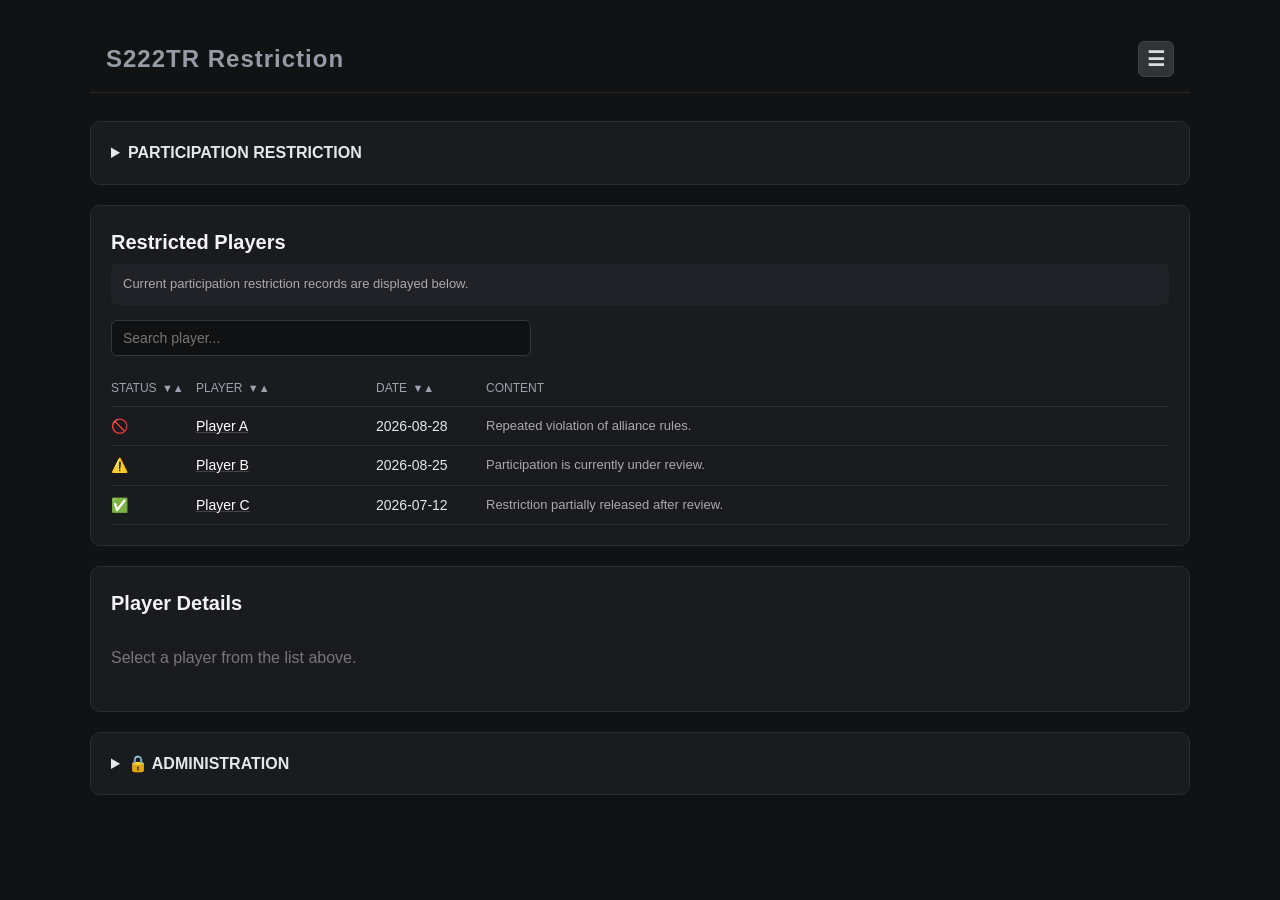
<file: guild-restriction.html>
<!DOCTYPE html>
<html lang="en">

<head>
<link rel="stylesheet" href="style.css">
<script src="script.js"></script>
<meta charset="UTF-8">

<meta
  name="viewport"
  content="width=device-width, initial-scale=1.0"
>

<title>S222TR Guild Restriction</title>



<style>

/* =========================================
   BASE
========================================= */

* {
  box-sizing: border-box;
}

body {

  margin: 0;

  background: #111214;

  color: #e5e7eb;

  font-family:
    Arial,
    sans-serif;

}

.container {

  width: min(1100px, 94%);

  margin: 24px auto 60px;

}



/* =========================================
   HEADER
========================================= */

.page-header {

  display: flex;

  align-items: center;

  justify-content: space-between;

  margin-bottom: 28px;

  border-bottom:
    1px solid #2a2a2a;

  padding-bottom: 14px;

}

.page-title h1 {

  margin: 0;

  font-size: 24px;

  letter-spacing: 1px;

  color: #ffffff;

}



/* =========================================
   BACK BUTTON
========================================= */

.back-button {

  display: inline-block;

  padding: 7px 12px;

  border: 1px solid #444;

  border-radius: 6px;

  background: #1a1a1a;

  color: #ccc;

  text-decoration: none;

  font-size: 13px;

  white-space: nowrap;

  transition:
    background 0.2s,
    border-color 0.2s;

}

.back-button:hover {

  background: #252525;

  border-color: #666;

}



/* =========================================
   SECTION
========================================= */

.section {

  background: #1a1b1e;

  border: 1px solid #2b2d31;

  border-radius: 10px;

  padding: 20px;

  margin-bottom: 20px;

}

.section h2 {

  margin-top: 0;

  font-size: 20px;

}



/* =========================================
   NOTICE
========================================= */

.notice {

  padding: 10px 12px;

  border-radius: 6px;

  background: #202227;

  color: #aaa;

  font-size: 13px;

  margin-bottom: 15px;

}



/* =========================================
   SEARCH
========================================= */

.search-box {

  margin: 15px 0;

}

.search-box input {

  width: 100%;

  max-width: 420px;

  padding: 9px 11px;

  border-radius: 6px;

  border: 1px solid #34363b;

  background: #101113;

  color: #eee;

  font-size: 14px;

}



/* =========================================
   TABLE
========================================= */

.records-table {

  width: 100%;

  border-collapse: collapse;

  margin-top: 8px;

  table-layout: fixed;

}

.records-table th,
.records-table td {

  padding:

    8px
    10px
    8px
    0;

  border-bottom:

    1px solid
    #2b2d31;

  text-align: left;

}



/* =========================================
   STATUS
========================================= */

.records-table
th:first-child,
.records-table
td:first-child {

  width: 85px;

  white-space: nowrap;

}



/* =========================================
   PLAYER
========================================= */

.records-table
th:nth-child(2),
.records-table
td:nth-child(2) {

  width: 180px;

  white-space: nowrap;

}



/* =========================================
   DATE
========================================= */

.records-table
th:nth-child(3),
.records-table
td:nth-child(3) {

  width: 110px;

  white-space: nowrap;

}



/* =========================================
   CONTENT
========================================= */

.records-table
th:nth-child(4),
.records-table
td:nth-child(4) {

  width: auto;

}

.content-preview {

  display: block;

  overflow: hidden;

  text-overflow: ellipsis;

  white-space: nowrap;

  color: #aaa;

  font-size: 13px;

}



/* =========================================
   TABLE HEADER
========================================= */

.records-table th {

  color: #9ca3af;

  font-size: 12px;

  font-weight: normal;

}

.records-table td {

  font-size: 14px;

}



/* =========================================
   SORT
========================================= */

.sort-button {

  border: none;

  background: none;

  color: #9ca3af;

  padding: 0;

  margin-left: 2px;

  cursor: pointer;

  font-size: 11px;

}

.sort-button:hover {

  color: white;

}



/* =========================================
   STATUS CELL
========================================= */

.status-cell {

  font-size: 18px;

}



/* =========================================
   PLAYER LINK
========================================= */

.player-link {

  color: #fff;

  cursor: pointer;

  text-decoration: underline;

  text-decoration-color: #444;

}

.player-link:hover {

  text-decoration-color: #fff;

}



/* =========================================
   DETAILS
========================================= */

.detail-row {

  margin-bottom: 15px;

}

.detail-label {

  color: #888;

  font-size: 12px;

  margin-bottom: 4px;

}

.detail-value {

  font-size: 15px;

  white-space: normal;

  overflow-wrap: anywhere;

  word-break: break-word;

}

.record-history {

  margin-top: 20px;

}

.history-item {

  padding: 12px;

  border:
    1px solid
    #2b2d31;

  border-radius: 7px;

  margin-bottom: 8px;

  background: #151619;

  white-space: normal;

  overflow-wrap: anywhere;

  word-break: break-word;

}



/* =========================================
   FORM
========================================= */

.form-grid {

  display: grid;

  grid-template-columns:
    1fr 1fr;

  gap: 15px;

}

.form-group {

  display: flex;

  flex-direction: column;

  gap: 6px;

}

.form-group.full {

  grid-column: 1 / -1;

}

label {

  font-size: 13px;

  color: #aaa;

}

input,
select,
textarea {

  width: 100%;

  padding: 10px;

  border-radius: 6px;

  border:
    1px solid
    #34363b;

  background: #101113;

  color: #eee;

  font-size: 14px;

}

textarea {

  min-height: 120px;

  resize: vertical;

}



/* =========================================
   BUTTON
========================================= */

button {

  border: none;

  border-radius: 6px;

  padding: 9px 14px;

  cursor: pointer;

  background: #5865f2;

  color: white;

  font-weight: bold;

}

button:hover {

  opacity: 0.85;

}

button.secondary {

  background: #3a3d43;

}



/* =========================================
   ACTIONS
========================================= */

.actions {

  display: flex;

  gap: 8px;

  margin-top: 15px;

  flex-wrap: wrap;

}



/* =========================================
   HIDDEN
========================================= */

.hidden {

  display: none;

}

.empty {

  color: #777;

  padding: 20px 0;

}



/* =========================================
   COLLAPSIBLE DETAILS
========================================= */

details {

  background: #1a1b1e;

  border:
    1px solid
    #2b2d31;

  border-radius: 10px;

  margin-bottom: 20px;

}

details summary {

  cursor: pointer;

  padding: 18px 20px;

  color: #e5e7eb;

  font-size: 16px;

  font-weight: bold;

  list-style-position: inside;

}

details summary:hover {

  color: white;

}

.details-content {

  padding:
    0
    20px
    20px
    20px;

}

.details-content h3 {

  font-size: 15px;

  color: #aaa;

  margin-top: 20px;

}

.details-content p {

  color: #ccc;

  font-size: 14px;

  line-height: 1.7;

  white-space: normal;

  overflow-wrap: anywhere;

  word-break: break-word;

}



/* =========================================
   RESTRICTION DOCUMENT
========================================= */

.restriction-document h1 {

  font-size: 20px;

  color: #ffffff;

  margin:
    0
    0
    18px;

}

.restriction-document h2 {

  font-size: 16px;

  color: #ffffff;

  margin:
    26px
    0
    8px;

}

.restriction-document h3 {

  font-size: 14px;

  color: #dddddd;

  margin:
    18px
    0
    4px;

}

.restriction-document p {

  color: #bbb;

  font-size: 14px;

  line-height: 1.55;

  margin:
    0
    0
    6px;

  white-space: normal;

  overflow-wrap: anywhere;

  word-break: break-word;

}

.restriction-document ul,
.restriction-document ol {

  margin:
    4px
    0
    10px;

  padding-left: 20px;

}

.restriction-document li {

  margin-bottom: 3px;

  font-size: 14px;

  line-height: 1.5;

  color: #bbb;

}

.restriction-document strong {

  color: #fff;

}

.restriction-document hr {

  border: none;

  border-top:
    1px solid
    #2a2a2a;

  margin:
    24px
    0;

}

.restriction-document a {

  color: #ccc;

  text-decoration: underline;

}



/* =========================================
   ADMIN LOCK
========================================= */

.admin-lock {

  padding-top: 5px;

}

.lock-message {

  color: #888;

  font-size: 13px;

  margin-bottom: 12px;

}

.unlock-row {

  display: flex;

  gap: 8px;

  flex-wrap: wrap;

}

.unlock-row input {

  max-width: 260px;

}



/* =========================================
   MOBILE
========================================= */

@media (max-width: 650px) {

  .container {

    width: 96%;

    margin-top: 18px;

  }

  .page-title h1 {

    font-size: 19px;

  }

  .back-button {

    padding: 6px 10px;

    font-size: 12px;

  }

  .section {

    padding: 15px;

  }



  /* RESTRICTION DOCUMENT */

  .restriction-document h1 {

    font-size: 18px;

  }

  .restriction-document h2 {

    font-size: 15px;

  }



  /* STATUS */

  .records-table
  th:first-child,
  .records-table
  td:first-child {

    width: 65px;

  }



  /* PLAYER */

  .records-table
  th:nth-child(2),
  .records-table
  td:nth-child(2) {

    width: 120px;

  }



  /* DATE */

  .records-table
  th:nth-child(3),
  .records-table
  td:nth-child(3) {

    width: 95px;

  }



  /* CONTENT */

  .records-table
  th:nth-child(4),
  .records-table
  td:nth-child(4) {

    width: auto;

  }

  .content-preview {

    max-width: 150px;

  }



  .form-grid {

    grid-template-columns: 1fr;

  }

  .form-group.full {

    grid-column: auto;

  }

}

</style>

</head>





<body>



<div class="container">



<!-- =========================================
     HEADER
========================================= -->

<header class="page-header">

  <div class="page-title">

    <h1>
      <a
        href="https://discord.com/channels/1532246363260194866/1532542629726785597"
        class="notranslate"
      >
        S222TR Restriction
      </a>
    </h1>

  </div>



  <button
    type="button"
    class="site-menu-button"
    aria-label="Navigation Menu"
  >
    ☰
  </button>

</header>





<!-- =========================================
     PARTICIPATION RESTRICTION
========================================= -->

<details>

<summary>
PARTICIPATION RESTRICTION
</summary>



<div
  id="restrictionContent"
  class="details-content restriction-document"
>

<p>
Loading...
</p>

</div>

</details>





<!-- =========================================
     CURRENT RECORDS
========================================= -->

<section class="section">

<h2>
Restricted Players
</h2>



<div class="notice">

Current participation restriction records are displayed below.

</div>





<div class="search-box">

<input

  type="text"

  id="searchInput"

  placeholder="Search player..."

  oninput="renderList()"

>

</div>





<table class="records-table">

<thead>

<tr>

<th>

STATUS

<button
  class="sort-button"
  onclick="sortBy('status')"
>
▼▲
</button>

</th>



<th>

PLAYER

<button
  class="sort-button"
  onclick="sortBy('player')"
>
▼▲
</button>

</th>



<th>

DATE

<button
  class="sort-button"
  onclick="sortBy('date')"
>
▼▲
</button>

</th>



<th>

CONTENT

</th>

</tr>

</thead>



<tbody
  id="playerList"
>
</tbody>

</table>

</section>





<!-- =========================================
     PLAYER DETAILS
========================================= -->

<section class="section">

<h2>
Player Details
</h2>



<div
  id="detailEmpty"
  class="empty"
>

Select a player from the list above.

</div>



<div
  id="detailContent"
  class="hidden"
>



<div class="detail-row">

<div class="detail-label">
STATUS
</div>

<div
  id="detailStatus"
  class="detail-value"
></div>

</div>





<div class="detail-row">

<div class="detail-label">
PLAYER
</div>

<div
  id="detailPlayer"
  class="detail-value"
></div>

</div>





<div class="detail-row">

<div class="detail-label">
DATE
</div>

<div
  id="detailDate"
  class="detail-value"
></div>

</div>





<div class="detail-row">

<div class="detail-label">
DETAILS
</div>

<div
  id="detailDescription"
  class="detail-value"
></div>

</div>





<div class="record-history">

<h3>
RECORD HISTORY
</h3>

<div
  id="historyList"
></div>

</div>

</div>

</section>





<!-- =========================================
     ADMINISTRATION
========================================= -->

<details>

<summary>
🔒 ADMINISTRATION
</summary>



<div class="details-content">



<div
  id="adminLock"
  class="admin-lock"
>



<div class="lock-message">

Administrator access required.

</div>



<div class="unlock-row">



<input

  type="password"

  id="adminPassword"

  placeholder="Password"

>



<button
  onclick="unlockAdmin()"
>
UNLOCK
</button>



</div>

</div>





<div
  id="adminContent"
  class="hidden"
>



<div class="form-grid">



<div class="form-group">

<label>
PLAYER
</label>

<input
  type="text"
  id="playerInput"
  placeholder="Player Name"
>

</div>





<div class="form-group">

<label>
STATUS
</label>

<select
  id="statusInput"
>

<option value="🚫">
🚫 Restricted
</option>

<option value="⚠️">
⚠️ Partial / Review
</option>

<option value="✅">
✅ Released
</option>

</select>

</div>





<div class="form-group">

<label>
DATE
</label>

<input
  type="date"
  id="dateInput"
>

</div>





<div class="form-group full">

<label>
DETAILS
</label>

<textarea
  id="descriptionInput"
  placeholder="Record details..."
></textarea>

</div>

</div>





<div class="actions">



<button
  onclick="addRecord()"
>
Add Record
</button>



<button
  class="secondary"
  onclick="clearForm()"
>
Clear
</button>



</div>

</div>

</div>

</details>





</div>





<script>

/* =========================================
   RESTRICTION DOCUMENT
========================================= */

async function loadRestrictionDocument() {

  const container =
    document.getElementById(
      "restrictionContent"
    );



  try {

    const response =
      await fetch("restriction.md");



    if (!response.ok) {

      throw new Error(
        "Failed to load restriction.md"
      );

    }



    const markdown =
      await response.text();



    container.innerHTML =
      markdownToHtml(markdown);

  }

  catch (error) {

    console.error(error);

    container.innerHTML = `

      <p>
        Failed to load participation restriction details.
      </p>

    `;

  }

}





function markdownToHtml(markdown) {

  const lines =
    markdown.split(/\r?\n/);

  let html = "";

  let paragraph = [];



  function flushParagraph() {

    if (!paragraph.length) {

      return;

    }



    const text =
      paragraph.join(" ");



    html +=
      "<p>" +
      formatInlineMarkdown(
        text
      ) +
      "</p>";



    paragraph = [];

  }



  lines.forEach(

    line => {

      const trimmed =
        line.trim();



      if (!trimmed) {

        flushParagraph();

        return;

      }



      if (
        trimmed.startsWith("# ")
      ) {

        flushParagraph();



        html +=
          "<h1>" +
          formatInlineMarkdown(
            trimmed.substring(2)
          ) +
          "</h1>";



        return;

      }



      if (
        trimmed.startsWith("## ")
      ) {

        flushParagraph();



        html +=
          "<h2>" +
          formatInlineMarkdown(
            trimmed.substring(3)
          ) +
          "</h2>";



        return;

      }



      paragraph.push(
        trimmed
      );

    }

  );



  flushParagraph();



  return html;

}





function formatInlineMarkdown(text) {

  const escaped =
    escapeHtml(text);



  return escaped.replace(

    /\*\*(.*?)\*\*/g,

    "<strong>$1</strong>"

  );

}





/* =========================================
   DATA
========================================= */

const STORAGE_KEY =
  "s222_participation_restrictions";



const sampleData = [

{
  id: crypto.randomUUID(),

  player: "Player A",

  status: "🚫",

  date: "2026-08-28",

  description:
    "Repeated violation of alliance rules."
},

{
  id: crypto.randomUUID(),

  player: "Player B",

  status: "⚠️",

  date: "2026-08-25",

  description:
    "Participation is currently under review."
},

{
  id: crypto.randomUUID(),

  player: "Player C",

  status: "✅",

  date: "2026-07-12",

  description:
    "Restriction partially released after review."
}

];





/* =========================================
   SORT
========================================= */

let currentSort = "date";

let sortDirection = "desc";





/* =========================================
   LOAD
========================================= */

function loadRecords() {

  const saved =
    localStorage.getItem(
      STORAGE_KEY
    );



  if (saved) {

    return JSON.parse(saved);

  }



  localStorage.setItem(

    STORAGE_KEY,

    JSON.stringify(
      sampleData
    )

  );



  return sampleData;

}





/* =========================================
   SAVE
========================================= */

function saveRecords(records) {

  localStorage.setItem(

    STORAGE_KEY,

    JSON.stringify(records)

  );

}





/* =========================================
   SORT
========================================= */

function sortBy(type) {

  if (
    currentSort === type
  ) {

    sortDirection =
      sortDirection === "asc"
        ? "desc"
        : "asc";

  }

  else {

    currentSort = type;

    sortDirection = "asc";

  }



  renderList();

}





/* =========================================
   STATUS ORDER
========================================= */

function statusValue(status) {

  const order = {

    "🚫": 1,

    "⚠️": 2,

    "✅": 3

  };



  return (
    order[status] || 99
  );

}





/* =========================================
   CONTENT PREVIEW
========================================= */

function contentPreview(text) {

  if (!text) {

    return "";

  }



  const maxLength = 45;



  if (
    text.length <=
    maxLength
  ) {

    return text;

  }



  return (
    text.substring(
      0,
      maxLength
    )
    + "..."
  );

}





/* =========================================
   RENDER LIST
========================================= */

function renderList() {

  let records =
    loadRecords();



  const search =
    document
      .getElementById(
        "searchInput"
      )
      .value
      .trim()
      .toLowerCase();



  if (search) {

    records =
      records.filter(

        record =>
          record.player
            .toLowerCase()
            .includes(search)

      );

  }





  records.sort(

    (a, b) => {

      let result = 0;



      if (
        currentSort === "status"
      ) {

        result =
          statusValue(
            a.status
          )
          -
          statusValue(
            b.status
          );

      }



      else if (
        currentSort === "player"
      ) {

        result =
          a.player.localeCompare(

            b.player,

            undefined,

            {
              sensitivity:
                "base"
            }

          );

      }



      else if (
        currentSort === "date"
      ) {

        result =
          new Date(a.date)
          -
          new Date(b.date);

      }



      return
        sortDirection === "asc"
          ? result
          : -result;

    }

  );





  const list =
    document.getElementById(
      "playerList"
    );



  list.innerHTML = "";





  if (
    records.length === 0
  ) {

    list.innerHTML = `

      <tr>

        <td
          colspan="4"
          class="empty"
        >
          No records found.
        </td>

      </tr>

    `;

    return;

  }





  records.forEach(

    record => {

      const row =
        document.createElement(
          "tr"
        );



      row.innerHTML = `

        <td
          class="status-cell"
        >
          ${record.status}
        </td>



        <td>

          <span

            class="player-link"

            onclick=
              "showDetails('${record.id}')"

          >

            ${escapeHtml(
              record.player
            )}

          </span>

        </td>



        <td>
          ${record.date}
        </td>



        <td>

          <span
            class="content-preview"
            title="${escapeHtml(
              record.description || ""
            )}"
          >

            ${escapeHtml(
              contentPreview(
                record.description
              )
            )}

          </span>

        </td>

      `;



      list.appendChild(row);

    }

  );

}





/* =========================================
   DETAILS
========================================= */

function showDetails(id) {

  const records =
    loadRecords();



  const record =
    records.find(

      item =>
        item.id === id

    );



  if (!record) return;





  document
    .getElementById(
      "detailEmpty"
    )
    .classList
    .add("hidden");



  document
    .getElementById(
      "detailContent"
    )
    .classList
    .remove("hidden");





  document
    .getElementById(
      "detailStatus"
    )
    .textContent =
      record.status;



  document
    .getElementById(
      "detailPlayer"
    )
    .textContent =
      record.player;



  document
    .getElementById(
      "detailDate"
    )
    .textContent =
      record.date;



  document
    .getElementById(
      "detailDescription"
    )
    .textContent =
      record.description ||
      "No details.";





  const history =
    records.filter(

      item =>
        item.player ===
        record.player

    );



  const historyList =
    document.getElementById(
      "historyList"
    );



  historyList.innerHTML = "";





  history.forEach(

    item => {

      const div =
        document.createElement(
          "div"
        );



      div.className =
        "history-item";



      div.innerHTML = `

        <strong>
          ${item.status}
        </strong>

        &nbsp;

        ${item.date}

        <br>

        <small>

          ${escapeHtml(
            item.description || ""
          )}

        </small>

      `;



      historyList.appendChild(
        div
      );

    }

  );

}





/* =========================================
   ADMIN UNLOCK
========================================= */

const ADMIN_PASSWORD =
  "S222";





function unlockAdmin() {

  const password =
    document
      .getElementById(
        "adminPassword"
      )
      .value;



  if (
    password ===
    ADMIN_PASSWORD
  ) {

    document
      .getElementById(
        "adminLock"
      )
      .classList
      .add("hidden");



    document
      .getElementById(
        "adminContent"
      )
      .classList
      .remove("hidden");

  }

  else {

    alert(
      "Incorrect password."
    );

  }

}





/* =========================================
   ADD RECORD
========================================= */

function addRecord() {

  const player =
    document
      .getElementById(
        "playerInput"
      )
      .value
      .trim();



  const status =
    document
      .getElementById(
        "statusInput"
      )
      .value;



  const date =
    document
      .getElementById(
        "dateInput"
      )
      .value;



  const description =
    document
      .getElementById(
        "descriptionInput"
      )
      .value
      .trim();





  if (!player) {

    alert(
      "Please enter a player name."
    );

    return;

  }



  if (!date) {

    alert(
      "Please select a date."
    );

    return;

  }





  const records =
    loadRecords();



  records.unshift({

    id:
      crypto.randomUUID(),

    player,

    status,

    date,

    description

  });



  saveRecords(records);



  renderList();



  clearForm();



  alert(
    "Record added."
  );

}





/* =========================================
   CLEAR FORM
========================================= */

function clearForm() {

  document
    .getElementById(
      "playerInput"
    )
    .value = "";



  document
    .getElementById(
      "statusInput"
    )
    .value =
      "🚫";



  document
    .getElementById(
      "dateInput"
    )
    .value = "";



  document
    .getElementById(
      "descriptionInput"
    )
    .value = "";

}





/* =========================================
   ESCAPE HTML
========================================= */

function escapeHtml(text) {

  const div =
    document.createElement(
      "div"
    );



  div.textContent = text;



  return div.innerHTML;

}





/* =========================================
   INITIALIZE
========================================= */

loadRestrictionDocument();

renderList();

</script>



</body>

</html>
</file>
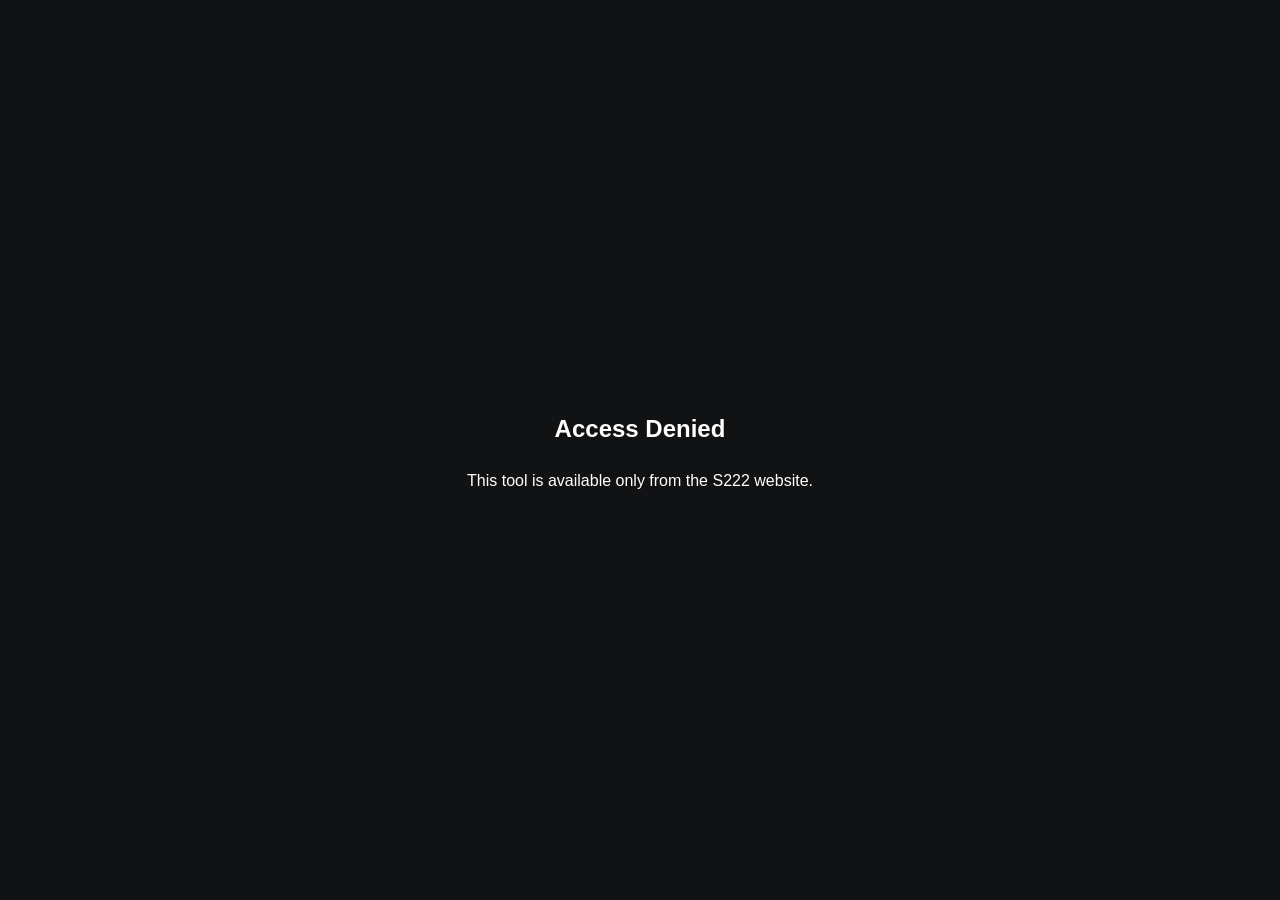
<file: image-editor.html>
<!DOCTYPE html>
<html lang="ja">
<head>
<link rel="stylesheet" href="style.css">
<meta charset="UTF-8">

<meta
  name="viewport"
  content="width=device-width,
           initial-scale=1.0,
           maximum-scale=1.0,
           user-scalable=no">

<title>S222TH ImageEditor</title>

<style>

/* =========================================================
   Base
========================================================= */

* {
  box-sizing: border-box;
}

html,
body {
  width: 100%;
  height: 100%;

  margin: 0;
  padding: 0;

  overflow: hidden;

  background: #111214;
  color: #dcddde;

  font-family:
    -apple-system,
    BlinkMacSystemFont,
    "Segoe UI",
    sans-serif;
}


/* =========================================================
   App
========================================================= */

#app {
  position: relative;

  width: 100%;
  height: 100%;

  overflow: hidden;

  background: #111214;
}


/* =========================================================
   Editor
========================================================= */

.editor {
  position: absolute;

  inset: 0;

  width: 100%;
  height: 100%;

  overflow: hidden;

  background: #111214;

  touch-action: none;
}


/* =========================================================
   Canvas
========================================================= */

#canvas {
  position: absolute;

  left: 0;
  top: 0;

  display: block;

  touch-action: none;

  transform-origin: 0 0;
}


/* =========================================================
   Header
========================================================= */

.header {
  position: absolute;
  top: 10px;
  right: 10px;
  z-index: 40;

  display: flex;
  align-items: center;
  gap: 0px;

  padding: 0;
  border-radius: 0;

background: transparent;
backdrop-filter: none;
-webkit-backdrop-filter: none;
  border: none;

  backdrop-filter: blur(10px);
  -webkit-backdrop-filter: blur(10px);

  box-shadow: none;

  pointer-events: auto;
  white-space: nowrap;
}

.header-title {
  font-size: 11px;
  font-weight: 700;
  letter-spacing: 0.2px;

  padding: 6px 8px 6px 8px;

  background: rgba(30,31,34,0.72);

  border-radius: 8px 0 0 8px;

  backdrop-filter: blur(10px);
  -webkit-backdrop-filter: blur(10px);
}

.header-title {
  font-size: 14px;

  font-weight: 700;

  letter-spacing:
    0.3px;
}


/* =========================================================
   Empty / Drop Zone
========================================================= */

.empty {
  position: absolute;

  left: 50%;
  top: 50%;

  transform:
    translate(-50%, -50%);

  width:
    min(
      88%,
      420px
    );

  min-height: 190px;

  padding: 30px 20px;

  display: flex;

  flex-direction: column;

  align-items: center;

  justify-content: center;

  text-align: center;

  color: #b5bac1;

  background:
    rgba(
      43,
      45,
      49,
      0.55
    );

  border:
    2px dashed
    rgba(
      255,
      255,
      255,
      0.20
    );

  border-radius: 18px;

  cursor: pointer;

  z-index: 5;

  transition:
    background 0.15s ease,
    border-color 0.15s ease,
    transform 0.15s ease;

  touch-action: manipulation;
}

.empty.dragover {
  background:
    rgba(
      88,
      101,
      242,
      0.22
    );

  border-color:
    rgba(
      88,
      101,
      242,
      0.85
    );

  transform:
    translate(-50%, -50%)
    scale(1.02);
}

.empty-title {
  font-size: 18px;

  font-weight: 700;

  margin-bottom: 9px;
}

.empty-text {
  font-size: 13px;

  line-height: 1.6;

  color: #72767d;
}


/* =========================================================
   Crop Overlay
========================================================= */

#cropOverlay {
  position: absolute;

  display: none;

  border:
    2px dashed #ffffff;

  background:
    rgba(
      255,
      255,
      255,
      0.08
    );

  pointer-events: none;

  z-index: 10;
}

.crop-corner {
  position: absolute;

  width: 12px;
  height: 12px;

  background: #fff;

  border:
    2px solid #5865f2;

  border-radius: 50%;
}

.crop-tl {
  left: -7px;
  top: -7px;
}

.crop-tr {
  right: -7px;
  top: -7px;
}

.crop-bl {
  left: -7px;
  bottom: -7px;
}

.crop-br {
  right: -7px;
  bottom: -7px;
}


/* =========================================================
   Toolbar
========================================================= */

.toolbar {
  position: absolute;

  left: 50%;
  bottom: 12px;

  transform:
    translateX(-50%);

  width:
    min(
      calc(100% - 24px),
      620px
    );

  padding: 0;

  background: transparent;

  border: none;

  border-radius: 0;

  backdrop-filter: none;

  -webkit-backdrop-filter: none;

  box-shadow: none;

  display: grid;

  grid-template-columns:
    repeat(7, 1fr);

  gap: 6px;

  z-index: 30;
}


/* =========================================================
   Tool Button
========================================================= */

.tool-button {
  width: 100%;
  height: 50px;

  border: none;

  border-radius: 9px;

  background:
    rgba(
      43,
      45,
      49,
      0.78
    );

  display: flex;

  align-items: center;

  justify-content: center;

  padding: 5px;

  cursor: pointer;

  -webkit-tap-highlight-color:
    transparent;
}

.tool-button img {
  width: 40px;
  height: 40px;

  display: block;

  object-fit: contain;

  pointer-events: none;
}

.tool-button.active {
  background:
    rgba(
      88,
      101,
      242,
      0.88
    );
}

.tool-button:active {
  transform:
    scale(0.94);
}


/* =========================================================
   Color Button
========================================================= */

.color-button {
  position: relative;

  width: 100%;
  height: 50px;

  border: none;

  border-radius: 9px;

  background:
    rgba(
      43,
      45,
      49,
      0.78
    );

  padding: 5px;

  cursor: pointer;

  overflow: hidden;
}

.color-preview {
  width: 100%;
  height: 100%;

  border-radius: 6px;

  border:
    2px solid
    rgba(
      255,
      255,
      255,
      0.65
    );
}

#colorInput {
  position: absolute;

  inset: 0;

  width: 100%;
  height: 100%;

  opacity: 0;

  cursor: pointer;
}


/* =========================================================
   Save Button
========================================================= */

.save-button {
  width: 100%;
  height: 50px;

  padding: 5px;

  border: none;

  border-radius: 9px;

  background:
    rgba(
      43,
      45,
      49,
      0.78
    );

  display: flex;

  align-items: center;

  justify-content: center;

  cursor: pointer;

  -webkit-tap-highlight-color:
    transparent;
}

.save-button img {
  width: 40px;
  height: 40px;

  object-fit: contain;

  pointer-events: none;
}

.save-button:active {
  transform:
    scale(0.94);
}


/* =========================================================
   Toast
========================================================= */

.toast {
  position: absolute;

  left: 50%;
  top: 50%;

  transform:
    translate(-50%, -50%)
    scale(0.95);

  z-index: 100;

  padding:
    12px 20px;

  border-radius: 12px;

  background:
    rgba(
      30,
      31,
      34,
      0.90
    );

  border:
    1px solid
    rgba(
      255,
      255,
      255,
      0.12
    );

  box-shadow:
    0 8px 30px
    rgba(0,0,0,0.35);

  color:
    #ffffff;

  font-size: 14px;

  font-weight: 600;

  white-space: nowrap;

  opacity: 0;

  pointer-events: none;

  transition:
    opacity 0.15s ease,
    transform 0.15s ease;
}

.toast.show {
  opacity: 1;

  transform:
    translate(-50%, -50%)
    scale(1);
}


/* =========================================================
   Desktop
========================================================= */

@media (min-width: 700px) {

  .toolbar {
    bottom: 18px;

    grid-template-columns:
      repeat(12, 58px);

    width:
      min(
        calc(100% - 24px),
        760px
      );

    justify-content: center;
  }

  .tool-button,
  .color-button,
  .save-button {
    width: 58px;
    height: 58px;
  }

  .tool-button img,
  .save-button img {
    width: 44px;
    height: 44px;
  }

}

</style>
</head>


<body>

<div id="app">

  <main
    id="editor"
    class="editor">


    <!-- =====================================================
         Header
    ====================================================== -->

    <header class="header">

      <div class="header-title">
        S222TH ImageEditor
  </div>

  <button
    type="button"
    class="site-menu-button"
    aria-label="Navigation Menu"
  >
    ☰
  </button>

    </header>


    <!-- =====================================================
         Canvas
    ====================================================== -->

    <canvas
      id="canvas">
    </canvas>


    <!-- =====================================================
         Initial Drop Zone
    ====================================================== -->

    <div
      id="empty"
      class="empty">

      <div
        class="empty-title">

        画像を読み込む

      </div>

      <div
        class="empty-text">

        ここに画像をドロップ<br>
        またはタップしてファイルを選択

      </div>

    </div>


    <!-- =====================================================
         Crop
    ====================================================== -->

    <div
      id="cropOverlay">

      <div
        class="crop-corner crop-tl">
      </div>

      <div
        class="crop-corner crop-tr">
      </div>

      <div
        class="crop-corner crop-bl">
      </div>

      <div
        class="crop-corner crop-br">
      </div>

    </div>


    <!-- =====================================================
         Toast
    ====================================================== -->

    <div
      id="toast"
      class="toast">
    </div>


    <!-- =====================================================
         Toolbar
    ====================================================== -->

    <nav class="toolbar">


      <!-- Undo -->

      <button
        class="tool-button"
        id="undoButton"
        title="一つ前に戻す">

        <img
          src="image/undo-48.png"
          alt="Undo">

      </button>


      <!-- Load -->

      <button
        class="tool-button"
        id="loadButton"
        title="画像読み込み">

        <img
          src="image/add-image-48.png"
          alt="画像">

      </button>


      <!-- Crop -->

      <button
        class="tool-button"
        id="cropButton"
        title="切り抜き">

        <img
          src="image/trim-image-48.png"
          alt="切り抜き">

      </button>


      <!-- Color -->

      <label
        class="color-button"
        title="カラー">

        <div
          id="colorPreview"
          class="color-preview">
        </div>

        <input
          id="colorInput"
          type="color"
          value="#00ff00">

      </label>


      <!-- Circle -->

      <button
        class="tool-button"
        data-tool="circle"
        title="円">

        <img
          src="image/circle-48.png"
          alt="円">

      </button>


      <!-- Square -->

      <button
        class="tool-button"
        data-tool="rect"
        title="四角">

        <img
          src="image/square-48.png"
          alt="四角">

      </button>


      <!-- Arrow -->

      <button
        class="tool-button"
        data-tool="arrow"
        title="矢印">

        <img
          src="image/up-right-48.png"
          alt="矢印">

      </button>


      <!-- Numbers -->

      <button
        class="tool-button"
        data-tool="number"
        title="1〜5">

        <img
          src="image/numbers-48.png"
          alt="数字">

      </button>


      <!-- ABC -->

      <button
        class="tool-button"
        data-tool="letter"
        title="A〜E">

        <img
          src="image/abc-48.png"
          alt="ABC">

      </button>


      <!-- Delete -->

      <button
        class="tool-button"
        id="deleteButton"
        title="削除">

        <img
          src="image/close-48.png"
          alt="削除">

      </button>


      <!-- Clear -->

      <button
        class="tool-button"
        id="clearButton"
        title="全消去">

        <img
          src="image/dl-48.png"
          alt="全消去">

      </button>


      <!-- Save -->

      <button
        class="save-button"
        id="saveButton"
        title="保存">

        <img
          src="image/save-48.png"
          alt="保存">

      </button>


    </nav>


  </main>


  <!-- =======================================================
       File Input
  ======================================================== -->

  <input
    id="fileInput"
    type="file"
    accept="image/*"
    hidden>

</div>


<script>
const allowedHost =
  "kfunasaki-design.github.io";

if (
  window.location.hostname !== allowedHost
) {
  document.body.innerHTML = `
    <div style="
      color:white;
      background:#111214;
      min-height:100vh;
      display:flex;
      align-items:center;
      justify-content:center;
      text-align:center;
      font-family:sans-serif;
      padding:30px;
    ">
      <div>
        <h2>Access Denied</h2>
        <p>This tool is available only from the S222 website.</p>
      </div>
    </div>
  `;
  throw new Error(
    "Unauthorized host"
  );
}
/* =========================================================
   Elements
========================================================= */

const editor =
  document.getElementById(
    "editor"
  );

const canvas =
  document.getElementById(
    "canvas"
  );

const ctx =
  canvas.getContext(
    "2d"
  );

const empty =
  document.getElementById(
    "empty"
  );

const fileInput =
  document.getElementById(
    "fileInput"
  );

const loadButton =
  document.getElementById(
    "loadButton"
  );

const cropButton =
  document.getElementById(
    "cropButton"
  );

const deleteButton =
  document.getElementById(
    "deleteButton"
  );

const clearButton =
  document.getElementById(
    "clearButton"
  );

const undoButton =
  document.getElementById(
    "undoButton"
  );

const saveButton =
  document.getElementById(
    "saveButton"
  );

const colorInput =
  document.getElementById(
    "colorInput"
  );

const colorPreview =
  document.getElementById(
    "colorPreview"
  );

const cropOverlay =
  document.getElementById(
    "cropOverlay"
  );

const toast =
  document.getElementById(
    "toast"
  );


/* =========================================================
   State
========================================================= */

let image = null;

let objects = [];

let selectedObject = null;

let currentTool = null;

let numberIndex = 0;

let letterIndex = 0;

let history = [];

let cropMode = false;

let cropStart = null;

let cropEnd = null;


/* =========================================================
   View
========================================================= */

let viewScale = 1;

let viewX = 0;

let viewY = 0;

let minScale = 0.1;

let maxScale = 5;


/* =========================================================
   Pointer
========================================================= */

let pointerMode = null;

let startPointer = null;

let lastPointer = null;

let startObjectState = null;

const pointers =
  new Map();

let pinchStartDistance = 0;

let pinchStartScale = 1;

let pinchStartView = null;


/* =========================================================
   Color
========================================================= */

function updateColorPreview() {

  colorPreview.style.background =
    colorInput.value;

}

updateColorPreview();

colorInput.addEventListener(
  "input",
  () => {

    updateColorPreview();

  }
);


/* =========================================================
   Toast
========================================================= */

let toastTimer = null;

function showToast(
  message
) {

  toast.textContent =
    message;

  toast.classList.add(
    "show"
  );

  clearTimeout(
    toastTimer
  );

  toastTimer =
    setTimeout(
      () => {

        toast.classList.remove(
          "show"
        );

      },
      1500
    );

}


/* =========================================================
   History
========================================================= */

function cloneObjects() {

  return JSON.parse(
    JSON.stringify(
      objects
    )
  );

}


function saveHistory() {

  history.push({

    objects:
      cloneObjects(),

    numberIndex,

    letterIndex,

    imageSrc:
      image
        ? canvas.toDataURL(
            "image/png"
          )
        : null,

    canvasWidth:
      canvas.width,

    canvasHeight:
      canvas.height

  });

  if (
    history.length > 30
  ) {

    history.shift();

  }

}


/* =========================================================
   Undo
========================================================= */

async function undo() {

  if (
    !history.length
  ) {

    return;

  }

  const state =
    history.pop();

  objects =
    state.objects || [];

  numberIndex =
    state.numberIndex || 0;

  letterIndex =
    state.letterIndex || 0;

  selectedObject = null;


  if (
    state.imageSrc
  ) {

    const restored =
      new Image();

    restored.onload =
      () => {

        image =
          restored;

        canvas.width =
          state.canvasWidth;

        canvas.height =
          state.canvasHeight;

        fitImage();

        draw();

      };

    restored.src =
      state.imageSrc;

  } else {

    draw();

  }

}


undoButton.addEventListener(
  "click",
  event => {

    event.stopPropagation();

    undo();

  }
);


/* =========================================================
   Load
========================================================= */

loadButton.addEventListener(
  "click",
  () => {

    fileInput.click();

  }
);


empty.addEventListener(
  "click",
  () => {

    fileInput.click();

  }
);


/* =========================================================
   Drag & Drop
========================================================= */

empty.addEventListener(
  "dragover",
  event => {

    event.preventDefault();

    empty.classList.add(
      "dragover"
    );

  }
);


empty.addEventListener(
  "dragleave",
  event => {

    event.preventDefault();

    empty.classList.remove(
      "dragover"
    );

  }
);


empty.addEventListener(
  "drop",
  event => {

    event.preventDefault();

    empty.classList.remove(
      "dragover"
    );

    const files =
      event.dataTransfer.files;

    if (
      !files ||
      !files.length
    ) {

      return;

    }

    loadImageFile(
      files[0]
    );

  }
);


/* =========================================================
   File Input
========================================================= */

fileInput.addEventListener(
  "change",
  event => {

    const file =
      event.target.files[0];

    if (!file) {

      return;

    }

    loadImageFile(
      file
    );

    fileInput.value = "";

  }
);


/* =========================================================
   Load Image File
========================================================= */

function loadImageFile(
  file
) {

  if (
    !file.type.startsWith(
      "image/"
    )
  ) {

    return;

  }

  const reader =
    new FileReader();

  reader.onload =
    event => {

      const img =
        new Image();

      img.onload =
        () => {

          image =
            img;

          canvas.width =
            img.naturalWidth;

          canvas.height =
            img.naturalHeight;

          objects = [];

          history = [];

          selectedObject = null;

          numberIndex = 0;

          letterIndex = 0;

          currentTool = null;

          cropMode = false;

          cropButton.classList.remove(
            "active"
          );

          document
            .querySelectorAll(
              "[data-tool]"
            )
            .forEach(
              b =>
                b.classList.remove(
                  "active"
                )
            );

          empty.style.display =
            "none";

          fitImage();

          draw();

        };

      img.src =
        event.target.result;

    };

  reader.readAsDataURL(
    file
  );

}


/* =========================================================
   Fit Image
========================================================= */

function fitImage() {

  if (!image) {

    return;

  }

  const width =
    editor.clientWidth;

  const height =
    editor.clientHeight;

  viewScale =
    height /
    canvas.height;

  viewX =
    (
      width -
      canvas.width *
      viewScale
    ) / 2;

  viewY = 0;

  applyCanvasTransform();

}


/* =========================================================
   Canvas Transform
========================================================= */

function applyCanvasTransform() {

  canvas.style.transform =
    `translate(
      ${viewX}px,
      ${viewY}px
    )
    scale(
      ${viewScale}
    )`;

  updateCropOverlay();

}


/* =========================================================
   Screen -> Image
========================================================= */

function screenToImage(
  clientX,
  clientY
) {

  const rect =
    editor.getBoundingClientRect();

  return {

    x:
      (
        clientX -
        rect.left -
        viewX
      ) /
      viewScale,

    y:
      (
        clientY -
        rect.top -
        viewY
      ) /
      viewScale

  };

}


/* =========================================================
   Image -> Screen
========================================================= */

function imageToScreen(
  x,
  y
) {

  return {

    x:
      x *
      viewScale +
      viewX,

    y:
      y *
      viewScale +
      viewY

  };

}


/* =========================================================
   Tools
========================================================= */

document
  .querySelectorAll(
    "[data-tool]"
  )
  .forEach(
    button => {

      button.addEventListener(
        "click",
        () => {

          if (!image) {

            return;

          }

          currentTool =
            button.dataset.tool;

          cropMode = false;

          cropButton.classList.remove(
            "active"
          );

          document
            .querySelectorAll(
              "[data-tool]"
            )
            .forEach(
              b =>
                b.classList.remove(
                  "active"
                )
            );

          button.classList.add(
            "active"
          );

        }
      );

    }
  );


/* =========================================================
   Crop
========================================================= */

cropButton.addEventListener(
  "click",
  () => {

    if (!image) {

      return;

    }

    cropMode =
      !cropMode;

    currentTool = null;

    document
      .querySelectorAll(
        "[data-tool]"
      )
      .forEach(
        b =>
          b.classList.remove(
            "active"
          )
      );

    cropButton.classList.toggle(
      "active",
      cropMode
    );

    cropStart = null;

    cropEnd = null;

    cropOverlay.style.display =
      "none";

  }
);


/* =========================================================
   Pointer Down
========================================================= */

editor.addEventListener(
  "pointerdown",
  event => {

    if (!image) {

      return;

    }

    if (
      event.target.closest(
        ".toolbar"
      ) ||
      event.target.closest(
        ".header"
      ) ||
      event.target.closest(
        ".toast"
      )
    ) {

      return;

    }


    pointers.set(
      event.pointerId,
      {
        x:
          event.clientX,

        y:
          event.clientY
      }
    );

    editor.setPointerCapture(
      event.pointerId
    );


    if (
      pointers.size === 2
    ) {

      const values =
        [...pointers.values()];

      pinchStartDistance =
        distance(
          values[0],
          values[1]
        );

      pinchStartScale =
        viewScale;

      pinchStartView = {

        x: viewX,
        y: viewY

      };

      pointerMode =
        "pinch";

      return;

    }


    const point =
      screenToImage(
        event.clientX,
        event.clientY
      );


    if (cropMode) {

      cropStart =
        clampPoint(
          point
        );

      cropEnd =
        cropStart;

      pointerMode =
        "crop";

      updateCropOverlay();

      return;

    }


    if (
      currentTool === "number" ||
      currentTool === "letter"
    ) {

      saveHistory();

      const obj = {

        type:
          currentTool,

        x:
          point.x,

        y:
          point.y,

        size:
          Math.max(
            48,
            canvas.width *
            0.045
          ),

        color:
          colorInput.value

      };


      if (
        currentTool ===
        "number"
      ) {

        obj.text =
          [
            "1",
            "2",
            "3",
            "4",
            "5"
          ][numberIndex];

        numberIndex++;

        if (
          numberIndex >= 5
        ) {

          numberIndex = 0;

        }

      } else {

        obj.text =
          String.fromCharCode(
            65 +
            letterIndex
          );

        letterIndex++;

        if (
          letterIndex >= 5
        ) {

          letterIndex = 0;

        }

      }

      objects.push(
        obj
      );

      selectedObject =
        obj;

      draw();

      currentTool = null;

      document
        .querySelectorAll(
          "[data-tool]"
        )
        .forEach(
          b =>
            b.classList.remove(
              "active"
            )
        );

      return;

    }


    if (
      currentTool === "circle" ||
      currentTool === "rect" ||
      currentTool === "arrow"
    ) {

      saveHistory();

      startPointer =
        point;

      pointerMode =
        "draw";

      return;

    }


    const hit =
      hitTest(
        point.x,
        point.y
      );

    if (hit) {

      selectedObject =
        hit;

      saveHistory();

      startObjectState =
        JSON.parse(
          JSON.stringify(
            hit
          )
        );

      startPointer =
        point;

      pointerMode =
        "object";

      draw();

      return;

    }


    pointerMode =
      "pan";

    lastPointer = {

      x:
        event.clientX,

      y:
        event.clientY

    };

  }
);


/* =========================================================
   Pointer Move
========================================================= */

editor.addEventListener(
  "pointermove",
  event => {

    if (!image) {

      return;

    }

    if (
      !pointers.has(
        event.pointerId
      )
    ) {

      return;

    }

    pointers.set(
      event.pointerId,
      {
        x:
          event.clientX,

        y:
          event.clientY
      }
    );


    if (
      pointerMode === "pinch" &&
      pointers.size >= 2
    ) {

      const values =
        [...pointers.values()];

      const currentDistance =
        distance(
          values[0],
          values[1]
        );

      if (
        pinchStartDistance <= 0
      ) {

        return;

      }

      const ratio =
        currentDistance /
        pinchStartDistance;

      let newScale =
        pinchStartScale *
        ratio;

      newScale =
        Math.max(
          minScale,
          Math.min(
            maxScale,
            newScale
          )
        );


      const center =
        midpoint(
          values[0],
          values[1]
        );

      const rect =
        editor.getBoundingClientRect();

      const cx =
        center.x -
        rect.left;

      const cy =
        center.y -
        rect.top;


      const imageX =
        (
          cx -
          pinchStartView.x
        ) /
        pinchStartScale;

      const imageY =
        (
          cy -
          pinchStartView.y
        ) /
        pinchStartScale;


      viewScale =
        newScale;

      viewX =
        cx -
        imageX *
        newScale;

      viewY =
        cy -
        imageY *
        newScale;

      applyCanvasTransform();

      return;

    }


    const point =
      screenToImage(
        event.clientX,
        event.clientY
      );


    if (
      pointerMode === "crop"
    ) {

      cropEnd =
        clampPoint(
          point
        );

      updateCropOverlay();

      return;

    }


    if (
      pointerMode === "draw"
    ) {

      drawPreview(
        point
      );

      return;

    }


    if (
      pointerMode === "object" &&
      selectedObject
    ) {

      const dx =
        point.x -
        startPointer.x;

      const dy =
        point.y -
        startPointer.y;

      const original =
        startObjectState;


      if (
        selectedObject.type ===
        "arrow"
      ) {

        selectedObject.x1 =
          original.x1 +
          dx;

        selectedObject.y1 =
          original.y1 +
          dy;

        selectedObject.x2 =
          original.x2 +
          dx;

        selectedObject.y2 =
          original.y2 +
          dy;

      } else {

        selectedObject.x =
          original.x +
          dx;

        selectedObject.y =
          original.y +
          dy;

      }

      draw();

      return;

    }


    if (
      pointerMode === "pan"
    ) {

      if (!lastPointer) {

        lastPointer = {

          x:
            event.clientX,

          y:
            event.clientY

        };

        return;

      }

      viewX +=
        event.clientX -
        lastPointer.x;

      viewY +=
        event.clientY -
        lastPointer.y;

      lastPointer = {

        x:
          event.clientX,

        y:
          event.clientY

      };

      applyCanvasTransform();

    }

  }
);


/* =========================================================
   Pointer Up
========================================================= */

editor.addEventListener(
  "pointerup",
  event => {

    pointers.delete(
      event.pointerId
    );


    if (
      pointerMode ===
      "pinch"
    ) {

      if (
        pointers.size < 2
      ) {

        pointerMode = null;

      }

      return;

    }


    if (
      pointerMode ===
      "crop"
    ) {

      if (
        cropStart &&
        cropEnd
      ) {

        applyCrop();

      }

      pointerMode = null;

      return;

    }


    if (
      pointerMode ===
      "draw"
    ) {

      const point =
        screenToImage(
          event.clientX,
          event.clientY
        );

      finishDrawing(
        point
      );

      pointerMode = null;

      return;

    }


    if (
      pointerMode ===
      "object"
    ) {

      pointerMode = null;

      startPointer = null;

      startObjectState = null;

      draw();

      return;

    }


    if (
      pointerMode ===
      "pan"
    ) {

      pointerMode = null;

      lastPointer = null;

    }

  }
);


/* =========================================================
   Pointer Cancel
========================================================= */

editor.addEventListener(
  "pointercancel",
  event => {

    pointers.delete(
      event.pointerId
    );

    pointerMode = null;

  }
);


/* =========================================================
   Draw Preview
========================================================= */

function drawPreview(
  endPoint
) {

  draw();

  if (!startPointer) {

    return;

  }

  ctx.save();

  ctx.strokeStyle =
    colorInput.value;

  ctx.fillStyle =
    colorInput.value;

  ctx.lineWidth =
    16;

  ctx.lineCap =
    "round";

  ctx.lineJoin =
    "round";


  if (
    currentTool ===
    "circle"
  ) {

    const radius =
      distance(
        startPointer,
        endPoint
      );

    ctx.beginPath();

    ctx.arc(
      startPointer.x,
      startPointer.y,
      radius,
      0,
      Math.PI * 2
    );

    ctx.stroke();

  }


  if (
    currentTool ===
    "rect"
  ) {

    const x =
      Math.min(
        startPointer.x,
        endPoint.x
      );

    const y =
      Math.min(
        startPointer.y,
        endPoint.y
      );

    const width =
      Math.abs(
        endPoint.x -
        startPointer.x
      );

    const height =
      Math.abs(
        endPoint.y -
        startPointer.y
      );

    ctx.strokeRect(
      x,
      y,
      width,
      height
    );

  }


  if (
    currentTool ===
    "arrow"
  ) {

    drawArrow(
      startPointer.x,
      startPointer.y,
      endPoint.x,
      endPoint.y,
      colorInput.value
    );

  }

  ctx.restore();

}


/* =========================================================
   Finish Drawing
========================================================= */

function finishDrawing(
  endPoint
) {

  if (!startPointer) {

    return;

  }

  let obj = null;


  if (
    currentTool ===
    "circle"
  ) {

    const radius =
      distance(
        startPointer,
        endPoint
      );

    if (
      radius > 5
    ) {

      obj = {

        type:
          "circle",

        x:
          startPointer.x,

        y:
          startPointer.y,

        radius,

        color:
          colorInput.value

      };

    }

  }


  if (
    currentTool ===
    "rect"
  ) {

    const width =
      Math.abs(
        endPoint.x -
        startPointer.x
      );

    const height =
      Math.abs(
        endPoint.y -
        startPointer.y
      );

    if (
      width > 5 &&
      height > 5
    ) {

      obj = {

        type:
          "rect",

        x:
          (
            startPointer.x +
            endPoint.x
          ) / 2,

        y:
          (
            startPointer.y +
            endPoint.y
          ) / 2,

        width,

        height,

        color:
          colorInput.value

      };

    }

  }


  if (
    currentTool ===
    "arrow"
  ) {

    if (
      distance(
        startPointer,
        endPoint
      ) > 10
    ) {

      obj = {

        type:
          "arrow",

        x1:
          startPointer.x,

        y1:
          startPointer.y,

        x2:
          endPoint.x,

        y2:
          endPoint.y,

        color:
          colorInput.value

      };

    }

  }


  if (obj) {

    objects.push(
      obj
    );

    selectedObject =
      obj;

  }


  currentTool = null;

  document
    .querySelectorAll(
      "[data-tool]"
    )
    .forEach(
      b =>
        b.classList.remove(
          "active"
        )
    );

  draw();

}


/* =========================================================
   Hit Test
========================================================= */

function hitTest(
  x,
  y
) {

  for (
    let i =
      objects.length - 1;
    i >= 0;
    i--
  ) {

    const o =
      objects[i];


    if (
      o.type ===
      "circle"
    ) {

      const d =
        distance(
          {
            x,
            y
          },
          {
            x: o.x,
            y: o.y
          }
        );

      if (
        d <=
        o.radius + 25
      ) {

        return o;

      }

    }


    if (
      o.type ===
      "rect"
    ) {

      const left =
        o.x -
        o.width / 2;

      const right =
        o.x +
        o.width / 2;

      const top =
        o.y -
        o.height / 2;

      const bottom =
        o.y +
        o.height / 2;

      if (
        x >= left &&
        x <= right &&
        y >= top &&
        y <= bottom
      ) {

        return o;

      }

    }


    if (
      o.type ===
      "arrow"
    ) {

      if (
        pointToLineDistance(
          x,
          y,
          o.x1,
          o.y1,
          o.x2,
          o.y2
        ) < 35
      ) {

        return o;

      }

    }


    if (
      o.type === "number" ||
      o.type === "letter"
    ) {

      const size =
        o.size || 70;

      if (
        x >=
          o.x - size &&
        x <=
          o.x + size &&
        y >=
          o.y - size &&
        y <=
          o.y + size
      ) {

        return o;

      }

    }

  }

  return null;

}


/* =========================================================
   Line Distance
========================================================= */

function pointToLineDistance(
  px,
  py,
  x1,
  y1,
  x2,
  y2
) {

  const A =
    px - x1;

  const B =
    py - y1;

  const C =
    x2 - x1;

  const D =
    y2 - y1;

  const dot =
    A * C +
    B * D;

  const length =
    C * C +
    D * D;

  let parameter =
    -1;

  if (
    length !== 0
  ) {

    parameter =
      dot /
      length;

  }

  let xx;
  let yy;


  if (
    parameter < 0
  ) {

    xx = x1;
    yy = y1;

  } else if (
    parameter > 1
  ) {

    xx = x2;
    yy = y2;

  } else {

    xx =
      x1 +
      parameter *
      C;

    yy =
      y1 +
      parameter *
      D;

  }

  const dx =
    px - xx;

  const dy =
    py - yy;

  return Math.sqrt(
    dx * dx +
    dy * dy
  );

}


/* =========================================================
   Draw
========================================================= */

function draw() {

  ctx.clearRect(
    0,
    0,
    canvas.width,
    canvas.height
  );

  if (image) {

    ctx.drawImage(
      image,
      0,
      0,
      canvas.width,
      canvas.height
    );

  }

  objects.forEach(
    drawObject
  );

}


/* =========================================================
   Draw Object
========================================================= */

function drawObject(
  o
) {

  ctx.save();


  if (
    o.type ===
    "circle"
  ) {

    ctx.strokeStyle =
      o.color ||
      "#00ff00";

    ctx.lineWidth =
      16;

    ctx.lineCap =
      "round";

    ctx.lineJoin =
      "round";

    ctx.beginPath();

    ctx.arc(
      o.x,
      o.y,
      o.radius,
      0,
      Math.PI * 2
    );

    ctx.stroke();

  }


  if (
    o.type ===
    "rect"
  ) {

    ctx.strokeStyle =
      o.color ||
      "#00ff00";

    ctx.lineWidth =
      16;

    ctx.lineCap =
      "round";

    ctx.lineJoin =
      "round";

    ctx.strokeRect(
      o.x -
        o.width / 2,

      o.y -
        o.height / 2,

      o.width,

      o.height
    );

  }


  if (
    o.type ===
    "arrow"
  ) {

    drawArrow(
      o.x1,
      o.y1,
      o.x2,
      o.y2,
      o.color
    );

  }


  if (
    o.type === "number" ||
    o.type === "letter"
  ) {

    drawMarker(o);

  }


  if (
    o ===
    selectedObject
  ) {

    drawSelection(o);

  }

  ctx.restore();

}


/* =========================================================
   Arrow
========================================================= */

function drawArrow(
  x1,
  y1,
  x2,
  y2,
  color
) {

  const dx =
    x2 - x1;

  const dy =
    y2 - y1;

  const angle =
    Math.atan2(
      dy,
      dx
    );

  const length =
    Math.sqrt(
      dx * dx +
      dy * dy
    );

  const headLength =
    Math.min(
      55,
      Math.max(
        28,
        length * 0.17
      )
    );

  const lineEndX =
    x2 -
    headLength *
    0.62 *
    Math.cos(
      angle
    );

  const lineEndY =
    y2 -
    headLength *
    0.62 *
    Math.sin(
      angle
    );


  ctx.save();

  ctx.strokeStyle =
    color ||
    "#00ff00";

  ctx.fillStyle =
    color ||
    "#00ff00";

  ctx.lineWidth =
    16;

  ctx.lineCap =
    "round";

  ctx.lineJoin =
    "round";


  ctx.beginPath();

  ctx.moveTo(
    x1,
    y1
  );

  ctx.lineTo(
    lineEndX,
    lineEndY
  );

  ctx.stroke();


  ctx.beginPath();

  ctx.moveTo(
    x2,
    y2
  );

  ctx.lineTo(
    x2 -
      headLength *
      Math.cos(
        angle -
        Math.PI / 6
      ),

    y2 -
      headLength *
      Math.sin(
        angle -
        Math.PI / 6
      )
  );

  ctx.lineTo(
    x2 -
      headLength *
      Math.cos(
        angle +
        Math.PI / 6
      ),

    y2 -
      headLength *
      Math.sin(
        angle +
        Math.PI / 6
      )
  );

  ctx.closePath();

  ctx.fill();

  ctx.restore();

}


/* =========================================================
   Marker
========================================================= */

function drawMarker(
  o
) {

  const size =
    o.size || 70;


  /* -------------------------------------------------------
     Numbers
     白い円背景 ＋ 黒文字
  ------------------------------------------------------- */

  if (
    o.type === "number"
  ) {

    ctx.save();

    /* 白丸 */

    ctx.fillStyle =
      "#ffffff";

    ctx.beginPath();

    ctx.arc(
      o.x,
      o.y,
      size * 0.62,
      0,
      Math.PI * 2
    );

    ctx.fill();


    /* 黒文字 */

    ctx.fillStyle =
      "#000000";

    ctx.font =
      `bold ${size * 0.78}px sans-serif`;

    ctx.textAlign =
      "center";

    ctx.textBaseline =
      "middle";

    ctx.fillText(
      o.text,
      o.x,
      o.y
    );

    ctx.restore();

    return;

  }


  /* -------------------------------------------------------
     ABC
     黒い四角＋白文字
  ------------------------------------------------------- */

  if (
    o.type === "letter"
  ) {

    const boxSize =
      size * 1.35;

    ctx.fillStyle =
      "#000000";

    ctx.fillRect(
      o.x -
        boxSize / 2,

      o.y -
        boxSize / 2,

      boxSize,

      boxSize
    );


    ctx.fillStyle =
      "#ffffff";

    ctx.font =
      `bold ${size * 0.72}px sans-serif`;

    ctx.textAlign =
      "center";

    ctx.textBaseline =
      "middle";

    ctx.fillText(
      o.text,
      o.x,
      o.y
    );

  }

}


/* =========================================================
   Selection
========================================================= */

function drawSelection(
  o
) {

  ctx.save();

  ctx.strokeStyle =
    "#5865f2";

  ctx.lineWidth =
    3;

  ctx.setLineDash(
    [10,8]
  );


  if (
    o.type ===
    "circle"
  ) {

    ctx.beginPath();

    ctx.arc(
      o.x,
      o.y,
      o.radius + 12,
      0,
      Math.PI * 2
    );

    ctx.stroke();

  }


  if (
    o.type ===
    "rect"
  ) {

    ctx.strokeRect(
      o.x -
        o.width / 2 -
        10,

      o.y -
        o.height / 2 -
        10,

      o.width + 20,

      o.height + 20
    );

  }


  if (
    o.type ===
    "arrow"
  ) {

    ctx.beginPath();

    ctx.moveTo(
      o.x1,
      o.y1
    );

    ctx.lineTo(
      o.x2,
      o.y2
    );

    ctx.stroke();

  }


  if (
    o.type === "number"
  ) {

    const size =
      o.size || 70;

    ctx.strokeRect(
      o.x - size,
      o.y - size,
      size * 2,
      size * 2
    );

  }


  if (
    o.type === "letter"
  ) {

    const size =
      o.size || 70;

    const boxSize =
      size * 1.35;

    ctx.strokeRect(
      o.x -
        boxSize / 2 -
        8,

      o.y -
        boxSize / 2 -
        8,

      boxSize + 16,

      boxSize + 16
    );

  }

  ctx.restore();

}


/* =========================================================
   Delete
========================================================= */

deleteButton.addEventListener(
  "click",
  () => {

    if (!selectedObject) {

      return;

    }

    saveHistory();

    objects =
      objects.filter(
        o =>
          o !==
          selectedObject
      );

    selectedObject = null;

    draw();

  }
);


/* =========================================================
   Clear
========================================================= */

clearButton.addEventListener(
  "click",
  () => {

    if (!objects.length) {

      return;

    }

    saveHistory();

    objects = [];

    selectedObject = null;

    numberIndex = 0;

    letterIndex = 0;

    draw();

    showToast(
      "すべて削除しました"
    );

  }
);


/* =========================================================
   Crop
========================================================= */

function applyCrop() {

  if (
    !cropStart ||
    !cropEnd
  ) {

    return;

  }


  const x =
    Math.max(
      0,
      Math.min(
        cropStart.x,
        cropEnd.x
      )
    );

  const y =
    Math.max(
      0,
      Math.min(
        cropStart.y,
        cropEnd.y
      )
    );

  const right =
    Math.min(
      canvas.width,
      Math.max(
        cropStart.x,
        cropEnd.x
      )
    );

  const bottom =
    Math.min(
      canvas.height,
      Math.max(
        cropStart.y,
        cropEnd.y
      )
    );

  const width =
    right - x;

  const height =
    bottom - y;


  if (
    width < 10 ||
    height < 10
  ) {

    cropStart = null;

    cropEnd = null;

    cropOverlay.style.display =
      "none";

    return;

  }


  saveHistory();


  const tempCanvas =
    document.createElement(
      "canvas"
    );

  tempCanvas.width =
    width;

  tempCanvas.height =
    height;

  const tempCtx =
    tempCanvas.getContext(
      "2d"
    );


  tempCtx.drawImage(
    canvas,

    x,
    y,
    width,
    height,

    0,
    0,
    width,
    height
  );


  const cropped =
    new Image();

  cropped.onload =
    () => {

      image =
        cropped;

      canvas.width =
        width;

      canvas.height =
        height;

      objects = [];

      selectedObject = null;

      cropMode = false;

      cropButton.classList.remove(
        "active"
      );

      cropStart = null;

      cropEnd = null;

      cropOverlay.style.display =
        "none";

      fitImage();

      draw();

    };

  cropped.src =
    tempCanvas.toDataURL(
      "image/png"
    );

}


/* =========================================================
   Crop Overlay
========================================================= */

function updateCropOverlay() {

  if (
    !cropMode ||
    !cropStart ||
    !cropEnd
  ) {

    cropOverlay.style.display =
      "none";

    return;

  }

  const a =
    imageToScreen(
      cropStart.x,
      cropStart.y
    );

  const b =
    imageToScreen(
      cropEnd.x,
      cropEnd.y
    );

  const rect =
    editor.getBoundingClientRect();

  const left =
    Math.min(
      a.x,
      b.x
    );

  const top =
    Math.min(
      a.y,
      b.y
    );

  const width =
    Math.abs(
      b.x -
      a.x
    );

  const height =
    Math.abs(
      b.y -
      a.y
    );

  cropOverlay.style.left =
    `${left -
      rect.left}px`;

  cropOverlay.style.top =
    `${top -
      rect.top}px`;

  cropOverlay.style.width =
    `${width}px`;

  cropOverlay.style.height =
    `${height}px`;

  cropOverlay.style.display =
    "block";

}


/* =========================================================
   Save
========================================================= */

saveButton.addEventListener(
  "click",
  event => {

    event.stopPropagation();

    if (!image) {

      return;

    }

    selectedObject = null;

    draw();

    canvas.toBlob(
      blob => {

        if (!blob) {

          return;

        }

        const url =
          URL.createObjectURL(
            blob
          );

        const a =
          document.createElement(
            "a"
          );

        a.href =
          url;

        a.download =
          `S222-image-${Date.now()}.png`;

        document.body.appendChild(
          a
        );

        a.click();

        a.remove();

        URL.revokeObjectURL(
          url
        );

        showToast(
          "保存しました ✓"
        );

      },
      "image/png"
    );

  }
);


/* =========================================================
   Helpers
========================================================= */

function distance(
  a,
  b
) {

  const dx =
    b.x - a.x;

  const dy =
    b.y - a.y;

  return Math.sqrt(
    dx * dx +
    dy * dy
  );

}


function midpoint(
  a,
  b
) {

  return {

    x:
      (a.x + b.x) / 2,

    y:
      (a.y + b.y) / 2

  };

}


function clampPoint(
  p
) {

  return {

    x:
      Math.max(
        0,
        Math.min(
          canvas.width,
          p.x
        )
      ),

    y:
      Math.max(
        0,
        Math.min(
          canvas.height,
          p.y
        )
      )

  };

}


/* =========================================================
   Resize
========================================================= */

window.addEventListener(
  "resize",
  () => {

    if (!image) {
      return;
    }

    applyCanvasTransform();

  }
);

</script>

<script src="script.js"></script>

</body>
</html>
</file>
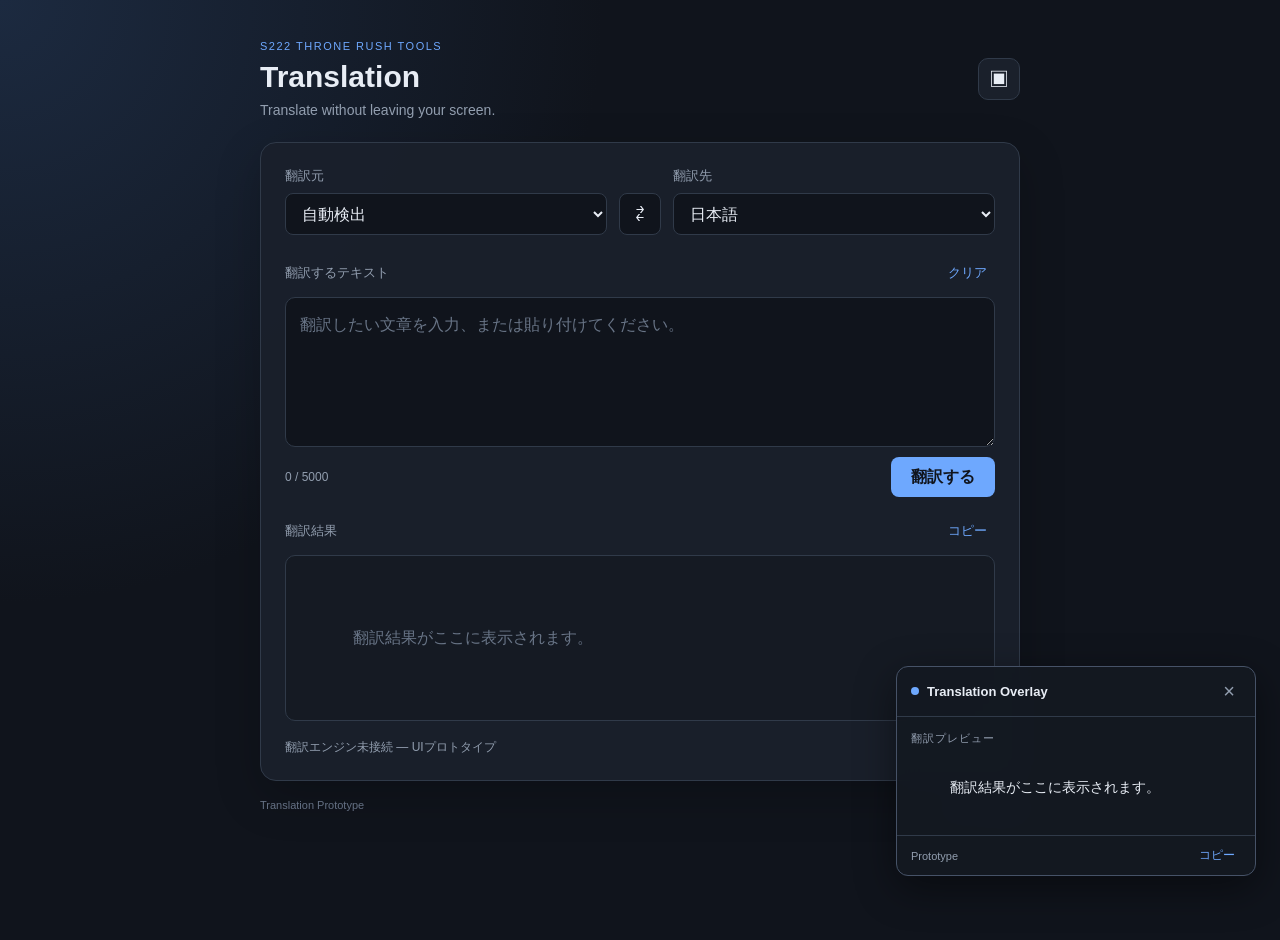
<file: translation.html>
<!DOCTYPE html>
<html lang="ja">
<head>
  <meta charset="UTF-8">
  <meta name="viewport" content="width=device-width, initial-scale=1.0">
  <title>Translation Overlay</title>
  <link rel="stylesheet" href="translation.css">
</head>
<body>
  <main class="translation-app">
    <header class="app-header">
      <div>
        <p class="eyebrow">S222 THRONE RUSH TOOLS</p>
        <h1>Translation</h1>
        <p class="subtitle">Translate without leaving your screen.</p>
      </div>

      <button id="toggleOverlay" class="icon-button" type="button"
              aria-label="オーバーレイ表示切替">
        <span id="toggleIcon">▣</span>
      </button>
    </header>

    <section class="translator-panel">
      <div class="language-row">
        <label>
          <span>翻訳元</span>
          <select id="sourceLanguage">
            <option value="auto">自動検出</option>
            <option value="en">英語</option>
            <option value="ja">日本語</option>
            <option value="ko">韓国語</option>
            <option value="zh-CN">中国語</option>
            <option value="fr">フランス語</option>
            <option value="de">ドイツ語</option>
            <option value="ru">ロシア語</option>
          </select>
        </label>

        <button id="swapLanguages" class="swap-button"
                type="button" title="言語を入れ替え">
          ⇄
        </button>

        <label>
          <span>翻訳先</span>
          <select id="targetLanguage">
            <option value="ja" selected>日本語</option>
            <option value="en">英語</option>
            <option value="ko">韓国語</option>
            <option value="zh-CN">中国語</option>
            <option value="fr">フランス語</option>
            <option value="de">ドイツ語</option>
            <option value="ru">ロシア語</option>
          </select>
        </label>
      </div>

      <div class="text-section">
        <div class="section-heading">
          <label for="sourceText">翻訳するテキスト</label>
          <button id="clearText" class="text-button" type="button">
            クリア
          </button>
        </div>

        <textarea id="sourceText"
          placeholder="翻訳したい文章を入力、または貼り付けてください。"
          maxlength="5000"></textarea>

        <div class="input-footer">
          <span id="charCount">0 / 5000</span>
          <button id="translateButton" class="primary-button" type="button">
            翻訳する
          </button>
        </div>
      </div>

      <div class="text-section result-section">
        <div class="section-heading">
          <label>翻訳結果</label>
          <button id="copyResult" class="text-button" type="button">
            コピー
          </button>
        </div>

        <div id="translationResult" class="result-box" aria-live="polite">
          <span class="result-placeholder">
            翻訳結果がここに表示されます。
          </span>
        </div>
      </div>

      <p id="statusMessage" class="status-message" aria-live="polite">
        翻訳エンジン未接続 — UIプロトタイプ
      </p>
    </section>

    <section id="overlayPreview" class="overlay-preview">
      <div class="overlay-titlebar">
        <span class="overlay-dot"></span>
        <strong>Translation Overlay</strong>
        <button id="closeOverlay" type="button" aria-label="閉じる">×</button>
      </div>

      <div class="overlay-content">
        <p class="overlay-label">翻訳プレビュー</p>
        <div id="overlayText">
          翻訳結果がここに表示されます。
        </div>
      </div>

      <div class="overlay-footer">
        <span>Prototype</span>
        <button id="overlayCopy" type="button">コピー</button>
      </div>
    </section>

    <footer class="app-footer">
      <span>Translation Prototype</span>
      <span>OCR: Disabled</span>
    </footer>
  </main>

  <script src="translation.js"></script>
</body>
</html>
</file>
<file: style.css>
* {
    box-sizing: border-box;
}

html {
    scroll-behavior: smooth;
    scroll-padding-top: 85px;
}

body {
    margin: 0;
    font-family: Arial, sans-serif;
    line-height: 1.6;
    color: #dbdee1;
    background: #1e1f22;
}

/* Header */

header {
    display: flex;
    align-items: center;
    justify-content: space-between;

    padding: 16px;
    background: transparent;
    border-bottom: 1px solid #18191c;
}

header h1 {
    margin: 0;
    font-size: 20px;
    font-weight: 600;
}
header h1 a {
    color: #949ba4;
    text-decoration: none;
}

header h1 a:hover {
    color: #dbdee1;
    text-decoration: underline;
}
/* Fixed Index */

.index {
    position: sticky;
    top: 0;
    z-index: 1000;

    display: flex;
    flex-wrap: wrap;
    gap: 4px;

    padding: 8px 12px;

    background: #2b2d31;
    border-bottom: 1px solid #18191c;
}

.index a {
    display: inline-block;
    padding: 5px 8px;
    color: #00a8fc;
    background: transparent;
    border: none;
    border-radius: 3px;
    font-size: 15px;
    text-decoration: none;
}





.index a:hover {
    text-decoration: underline;
}

.index a:active {
    color: #5865f2;
}

/* Main */

main {
    max-width: 760px;
    margin: 0 auto;
    padding: 12px;
}

/* Sections */

section {
    margin-bottom: 28px;
    padding: 14px;

    background: #313338;
    border-radius: 4px;
}

section h2 {
    margin: 0 0 10px 0;
    padding-bottom: 6px;

    color: #f2f3f5;
    font-size: 18px;
    font-weight: 600;

    border-bottom: 1px solid #404249;
}

section p {
    margin: 8px 0;
}

/* Images */

section img {
    display: block;
    max-width: 100%;
    height: auto;
    margin: 12px auto;
}

/* =====================================
   CATEGORY TITLE
   ===================================== */

.category-title {
    margin: 28px 0 14px;
    padding: 7px 10px 6px;

    font-size: 1.2rem;
    font-weight: 700;
    letter-spacing: 0.12em;

    border-top: 1px solid rgba(255, 255, 255, 0.18);
    border-bottom: 1px solid rgba(255, 255, 255, 0.10);

    opacity: 0.9;
}


/* Footer */

footer {
    padding: 20px 12px;

    color: #949ba4;
    background: #1e1f22;

    font-size: 12px;
}
/* Collapsible sections */

section {
    padding: 10px 14px;
}

section h2 {
    margin: 0;
    border-bottom: none;
}

.section-content {
    display: none;
}

section.open .section-content {
    display: block;
}

section.open h2 {
    border-bottom: 1px solid #404249;
    padding-bottom: 6px;
}
.faq-list {
  max-width: 900px;
  margin: 0 auto;
  font-family: inherit;
}

.faq-item {
  padding: 20px 0;
  border-bottom: 1px solid #ddd;
}

.faq-question,
.faq-answer {
  display: flex;
  align-items: flex-start;
  gap: 12px;
  line-height: 1.7;
}

.faq-question {
  margin-bottom: 8px;
  font-size: 1.05rem;
  font-weight: 600;
}

.faq-label {
  flex: 0 0 22px;
  font-size: 1.2rem;
  font-weight: 800;
  line-height: 1.7;
}
.faq-question .faq-label {
  color: #ff4fd8;
}

.faq-answer .faq-label {
  color: #45e6ff;
}
.faq-answer {
  font-size: 1rem;
}

.faq-note {
  margin-top: 6px;
  font-size: 0.9rem;
  opacity: 0.7;
}

.faq-level-list {
  margin: 6px 0;
  padding-left: 20px;
}

.faq-level-list li {
  margin: 2px 0;
}


/* 元のチャンネル名を非表示にする */
[data-name="7_jpnatureborne_echelon"] [class*="channelName"] {
  color: transparent !important;
  position: relative;
}

/* 代わりの綺麗なチャンネル名を表示する */
[data-name="7_jpnatureborne_echelon"] [class*="channelName"]::before {
  content: "└7_🔴natureborne_echelon";
  position: absolute;
  left: 0;
  color: var(--channels-default); /* Discord標準のチャンネル文字色に合わせる */
}

/* =====================================
   SITE MENU
   ===================================== */

.site-menu-button {
    width: 36px;
    height: 36px;

    display: flex;
    align-items: center;
    justify-content: center;

    padding: 0;

    color: #dbdee1;
    background: #313338;

    border: 1px solid #404249;
    border-radius: 6px;

    font-size: 20px;
    line-height: 1;

    cursor: pointer;

    transition:
        background 0.15s ease,
        border-color 0.15s ease,
        color 0.15s ease;
}

.site-menu-button:hover {
    color: #ffffff;
    background: #3a3c41;
    border-color: #50535a;
}

.site-menu-button:active {
    background: #45474d;
}
/* =====================================
   SITE MENU
   ===================================== */

.site-menu-button {
    flex: 0 0 auto;

    width: 36px;
    height: 36px;

    display: flex;
    align-items: center;
    justify-content: center;

    margin-left: auto;
    padding: 0;

    color: #dbdee1;
    background: #313338;

    border: 1px solid #404249;
    border-radius: 6px;

    font-size: 20px;
    line-height: 1;

    cursor: pointer;

    transition:
        background 0.15s ease,
        border-color 0.15s ease,
        color 0.15s ease;
}

.site-menu-button:hover {
    color: #ffffff;
    background: #3a3c41;
    border-color: #50535a;
}

.site-menu-button:active {
    background: #45474d;
}


/* ===============================
   SITE NAVIGATION
================================ */

.site-menu {
    position: absolute;

    top: calc(100% + 8px);
    right: 0;

    width: 190px;

    padding: 8px;

    background: #2b2d31;
    border: 1px solid #404249;
    border-radius: 8px;

    box-shadow:
        0 8px 24px rgba(0, 0, 0, 0.35);

    z-index: 2000;
}

.site-menu[hidden] {
    display: none;
}

.site-menu a {
    display: block;

    padding: 9px 10px;

    color: #dbdee1;
    text-decoration: none;

    font-size: 14px;

    border-radius: 5px;

    transition:
        background 0.15s ease,
        color 0.15s ease;
}

.site-menu a:hover {
    color: #ffffff;
    background: #3a3c41;
}

.site-menu a:active {
    background: #45474d;
}
</file>
<file: translation.css>
:root {
  --bg: #10141c;
  --panel: #1a202b;
  --panel-light: #222a37;
  --border: #303a49;
  --text: #e8edf5;
  --muted: #929eaf;
  --accent: #6ea8fe;
  --accent-hover: #8bb9ff;
  --radius: 12px;
}

* {
  box-sizing: border-box;
}

body {
  margin: 0;
  min-height: 100vh;
  background:
    radial-gradient(circle at top left, #1c2a40 0, transparent 38%),
    var(--bg);
  color: var(--text);
  font-family: Arial, "Noto Sans JP", sans-serif;
}

button,
select,
textarea {
  font: inherit;
}

button {
  cursor: pointer;
}

.translation-app {
  width: min(760px, calc(100% - 32px));
  margin: 40px auto;
}

.app-header {
  display: flex;
  align-items: center;
  justify-content: space-between;
  margin-bottom: 24px;
}

.eyebrow {
  margin: 0 0 8px;
  color: var(--accent);
  font-size: 11px;
  letter-spacing: 1.5px;
}

h1 {
  margin: 0;
  font-size: 30px;
  font-weight: 700;
}

.subtitle {
  margin: 8px 0 0;
  color: var(--muted);
  font-size: 14px;
}

.icon-button {
  width: 42px;
  height: 42px;
  border: 1px solid var(--border);
  border-radius: 10px;
  background: var(--panel);
  color: var(--text);
  font-size: 20px;
}

.icon-button:hover,
.swap-button:hover {
  background: var(--panel-light);
}

.translator-panel {
  padding: 24px;
  border: 1px solid var(--border);
  border-radius: 16px;
  background: rgba(26, 32, 43, 0.96);
  box-shadow: 0 16px 45px rgba(0, 0, 0, 0.22);
}

.language-row {
  display: grid;
  grid-template-columns: 1fr 42px 1fr;
  align-items: end;
  gap: 12px;
  margin-bottom: 24px;
}

.language-row label {
  display: flex;
  flex-direction: column;
  gap: 8px;
}

.language-row label span,
.section-heading label {
  color: var(--muted);
  font-size: 13px;
}

select {
  width: 100%;
  min-height: 42px;
  padding: 0 12px;
  border: 1px solid var(--border);
  border-radius: 8px;
  background: var(--bg);
  color: var(--text);
}

.swap-button {
  width: 42px;
  height: 42px;
  border: 1px solid var(--border);
  border-radius: 8px;
  background: var(--bg);
  color: var(--text);
  font-size: 20px;
}

.text-section {
  margin-top: 20px;
}

.section-heading {
  display: flex;
  align-items: center;
  justify-content: space-between;
  margin-bottom: 10px;
}

.text-button {
  padding: 5px 8px;
  border: 0;
  background: transparent;
  color: var(--accent);
  font-size: 13px;
}

.text-button:hover {
  color: var(--accent-hover);
}

textarea {
  display: block;
  width: 100%;
  min-height: 150px;
  resize: vertical;
  padding: 14px;
  border: 1px solid var(--border);
  border-radius: 10px;
  outline: none;
  background: var(--bg);
  color: var(--text);
  line-height: 1.6;
}

textarea:focus {
  border-color: var(--accent);
}

textarea::placeholder {
  color: #687486;
}

.input-footer {
  display: flex;
  align-items: center;
  justify-content: space-between;
  margin-top: 10px;
}

#charCount {
  color: var(--muted);
  font-size: 12px;
}

.primary-button {
  min-height: 40px;
  padding: 0 20px;
  border: 0;
  border-radius: 8px;
  background: var(--accent);
  color: #10141c;
  font-weight: 700;
}

.primary-button:hover {
  background: var(--accent-hover);
}

.primary-button:disabled {
  cursor: not-allowed;
  opacity: 0.5;
}

.result-box {
  min-height: 130px;
  padding: 14px;
  border: 1px solid var(--border);
  border-radius: 10px;
  background: #151a23;
  white-space: pre-wrap;
  overflow-wrap: anywhere;
  line-height: 1.7;
}

.result-placeholder {
  color: #687486;
}

.status-message {
  margin: 18px 0 0;
  color: var(--muted);
  font-size: 12px;
}

.overlay-preview {
  position: fixed;
  right: 24px;
  bottom: 24px;
  z-index: 1000;
  width: min(360px, calc(100vw - 32px));
  border: 1px solid #465267;
  border-radius: 12px;
  background: rgba(20, 25, 34, 0.97);
  box-shadow: 0 12px 40px rgba(0, 0, 0, 0.45);
  backdrop-filter: blur(12px);
}

.overlay-preview.hidden {
  display: none;
}

.overlay-titlebar {
  display: flex;
  align-items: center;
  gap: 8px;
  padding: 12px 14px;
  border-bottom: 1px solid var(--border);
  font-size: 13px;
}

.overlay-dot {
  width: 8px;
  height: 8px;
  border-radius: 50%;
  background: #6ea8fe;
}

.overlay-titlebar button {
  margin-left: auto;
  border: 0;
  background: transparent;
  color: var(--muted);
  font-size: 20px;
}

.overlay-content {
  padding: 14px;
}

.overlay-label {
  margin: 0 0 8px;
  color: var(--muted);
  font-size: 11px;
  text-transform: uppercase;
  letter-spacing: 1px;
}

#overlayText {
  min-height: 40px;
  max-height: 220px;
  overflow-y: auto;
  white-space: pre-wrap;
  overflow-wrap: anywhere;
  line-height: 1.6;
  font-size: 14px;
}

.overlay-footer {
  display: flex;
  justify-content: space-between;
  align-items: center;
  padding: 10px 14px;
  border-top: 1px solid var(--border);
  color: var(--muted);
  font-size: 11px;
}

.overlay-footer button {
  border: 0;
  background: transparent;
  color: var(--accent);
  font-size: 12px;
}

.app-footer {
  display: flex;
  justify-content: space-between;
  margin-top: 18px;
  color: #657184;
  font-size: 11px;
}

@media (max-width: 600px) {
  .translation-app {
    width: calc(100% - 20px);
    margin: 20px auto;
  }

  .translator-panel {
    padding: 16px;
  }

  h1 {
    font-size: 26px;
  }

  .language-row {
    gap: 8px;
    grid-template-columns: 1fr 36px 1fr;
  }

  .swap-button {
    width: 36px;
  }

  .overlay-preview {
    right: 10px;
    bottom: 10px;
  }
}
</file>
